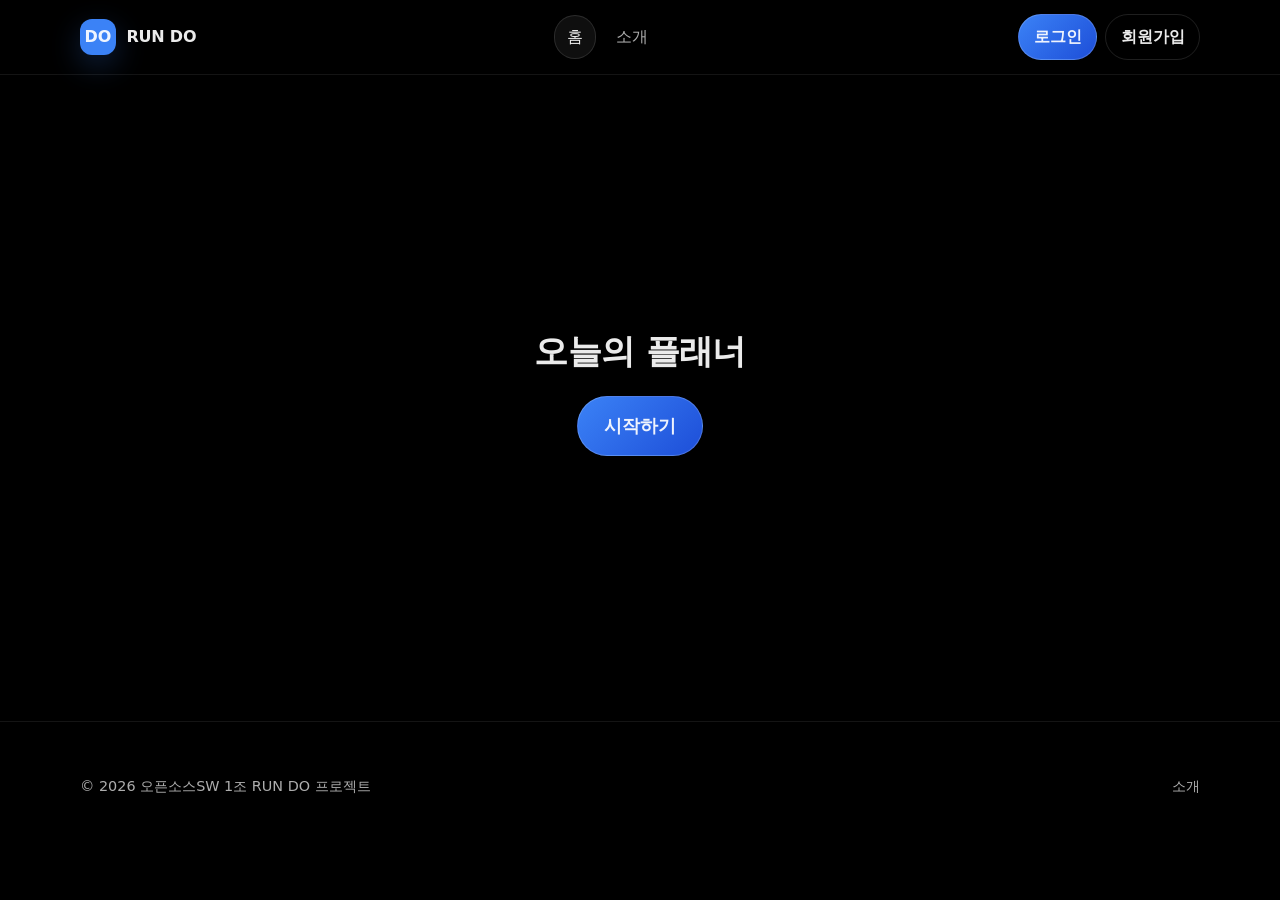
<file: RUN-DO/Frontend/index.html>
<!doctype html>
<html lang="ko">
  <head>
    <meta charset="UTF-8" />
    <meta name="viewport" content="width=device-width, initial-scale=1" />
    <meta name="description" content="오늘의 플래너 — 목표 과제와 진행을 한곳에서." />
    <title>RUN DO</title>
    <link rel="stylesheet" href="./styles.css" />
  </head>
  <body>
    <a class="skip-link" href="#main">본문으로 건너뛰기</a>

    <header class="site-header">
      <div class="container header-inner">
        <a class="brand" href="./index.html" aria-label="홈으로">
          <span class="brand-mark" aria-hidden="true">DO</span>
          <span class="brand-text">RUN DO</span>
        </a>

        <nav class="nav" aria-label="주요 메뉴">
          <button class="nav-toggle" type="button" data-nav-toggle aria-expanded="false">
            <span class="sr-only">메뉴 열기</span>
            <span aria-hidden="true">☰</span>
          </button>

          <ul class="nav-list" data-nav-list>
            <li><a class="nav-link" href="./index.html">홈</a></li>
            <li><a class="nav-link" href="./about.html">소개</a></li>
          </ul>
        </nav>

        <div class="header-actions">
          <a class="btn btn-primary" href="./login.html">로그인</a>
          <a class="btn btn-ghost" href="./signup.html">회원가입</a>
        </div>
      </div>
    </header>

    <main id="main">
      <section class="hero hero-home" aria-label="시작">
        <div class="container hero-home-inner">
          <div class="hero-planner">
            <p class="hero-planner-label">오늘의 플래너</p>
            <a
              class="btn btn-primary"
              href="./login.html"
              data-start-link
              data-href-guest="./login.html"
              data-href-auth="./planner.html"
              >시작하기</a>
          </div>
        </div>
      </section>
    </main>

    <footer class="site-footer">
      <div class="container footer-inner">
        <p class="muted small">
          © <span data-year></span> 오픈소스SW 1조 RUN DO 프로젝트
        </p>
        <div class="footer-links">
          <a class="muted small" href="./about.html">소개</a>
        </div>
      </div>
    </footer>

    <script src="./main.js" defer></script>
    <div id="toast-message" class="hidden"></div>
  </body>
</html>
</file>
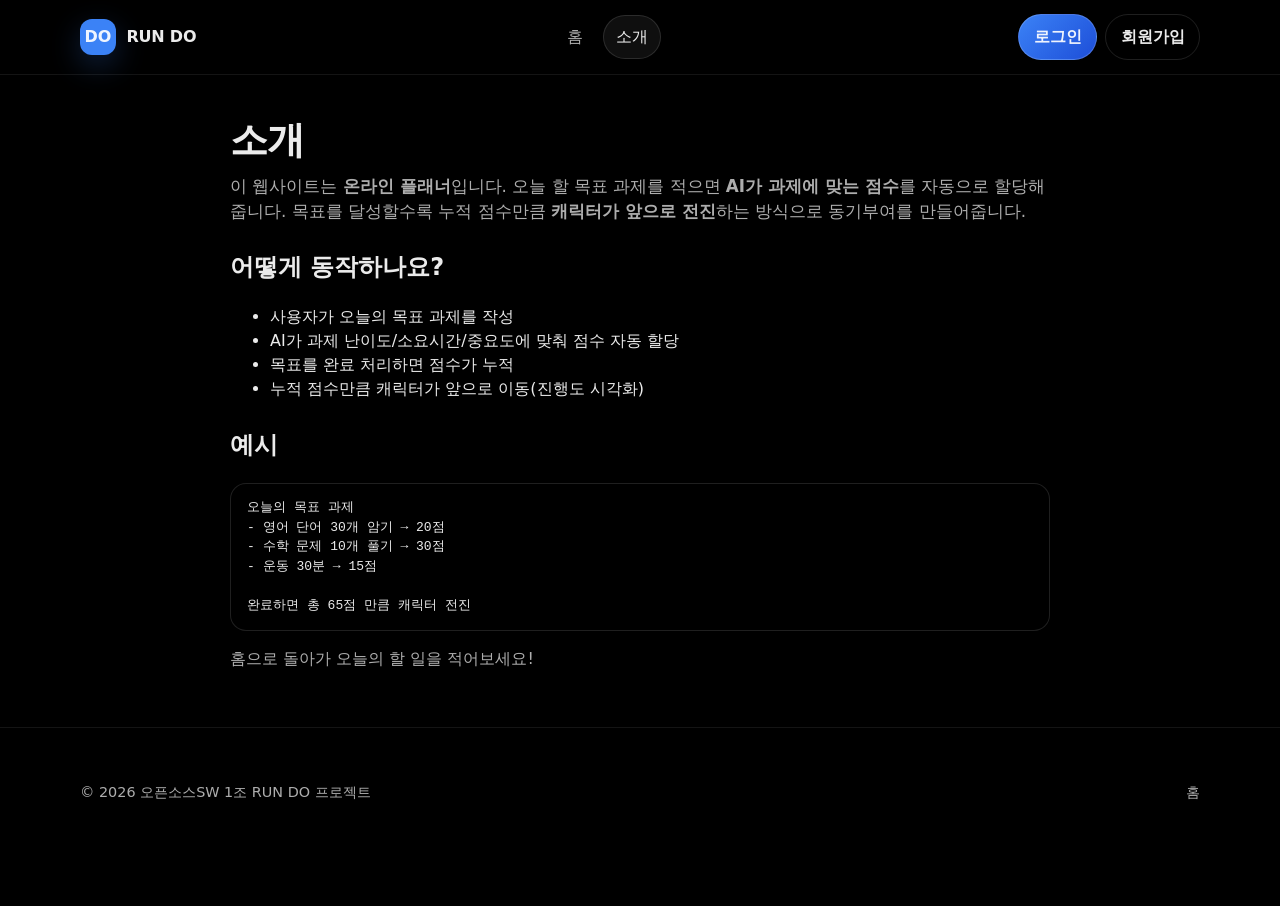
<file: RUN-DO/Frontend/about.html>
<!doctype html>
<html lang="ko">
  <head>
    <meta charset="UTF-8" />
    <meta name="viewport" content="width=device-width, initial-scale=1" />
    <meta name="description" content="오픈소스 AI 웹사이트 소개" />
    <title>소개 · RUN DO</title>
    <link rel="stylesheet" href="./styles.css" />
  </head>
  <body>
    <a class="skip-link" href="#main">본문으로 건너뛰기</a>

    <header class="site-header">
      <div class="container header-inner">
        <a class="brand" href="./index.html" aria-label="홈으로">
          <span class="brand-mark" aria-hidden="true">DO</span>
          <span class="brand-text">RUN DO</span>
        </a>

        <nav class="nav" aria-label="주요 메뉴">
          <button class="nav-toggle" type="button" data-nav-toggle aria-expanded="false">
            <span class="sr-only">메뉴 열기</span>
            <span aria-hidden="true">☰</span>
          </button>

          <ul class="nav-list" data-nav-list>
            <li><a class="nav-link" href="./index.html">홈</a></li>
            <li><a class="nav-link" href="./about.html">소개</a></li>
          </ul>
        </nav>

        <div class="header-actions">
          <a class="btn btn-primary" href="./login.html">로그인</a>
          <a class="btn btn-ghost" href="./signup.html">회원가입</a>
        </div>
      </div>
    </header>

    <main id="main" class="section">
      <div class="container prose">
        <h1>소개</h1>
        <p class="lead">
          이 웹사이트는 <strong>온라인 플래너</strong>입니다. 오늘 할 목표 과제를 적으면
          <strong>AI가 과제에 맞는 점수</strong>를 자동으로 할당해줍니다.
          목표를 달성할수록 누적 점수만큼 <strong>캐릭터가 앞으로 전진</strong>하는 방식으로
          동기부여를 만들어줍니다.
        </p>

        <h2>어떻게 동작하나요?</h2>
        <ul>
          <li>사용자가 오늘의 목표 과제를 작성</li>
          <li>AI가 과제 난이도/소요시간/중요도에 맞춰 점수 자동 할당</li>
          <li>목표를 완료 처리하면 점수가 누적</li>
          <li>누적 점수만큼 캐릭터가 앞으로 이동(진행도 시각화)</li>
        </ul>

        <h2>예시</h2>
        <div class="codebox" role="note" aria-label="예시 스키마">
          <pre><code>오늘의 목표 과제
- 영어 단어 30개 암기 → 20점
- 수학 문제 10개 풀기 → 30점
- 운동 30분 → 15점

완료하면 총 65점 만큼 캐릭터 전진</code></pre>
        </div>

        <p class="muted">
          홈으로 돌아가 오늘의 할 일을 적어보세요!
        </p>
      </div>
    </main>

    <footer class="site-footer">
      <div class="container footer-inner">
        <p class="muted small">
          © <span data-year></span> 오픈소스SW 1조 RUN DO 프로젝트
        </p>
        <div class="footer-links">
          <a class="muted small" href="./index.html">홈</a>
        </div>
      </div>
    </footer>

    <script src="./main.js" defer></script>
  </body>
</html>
</file>
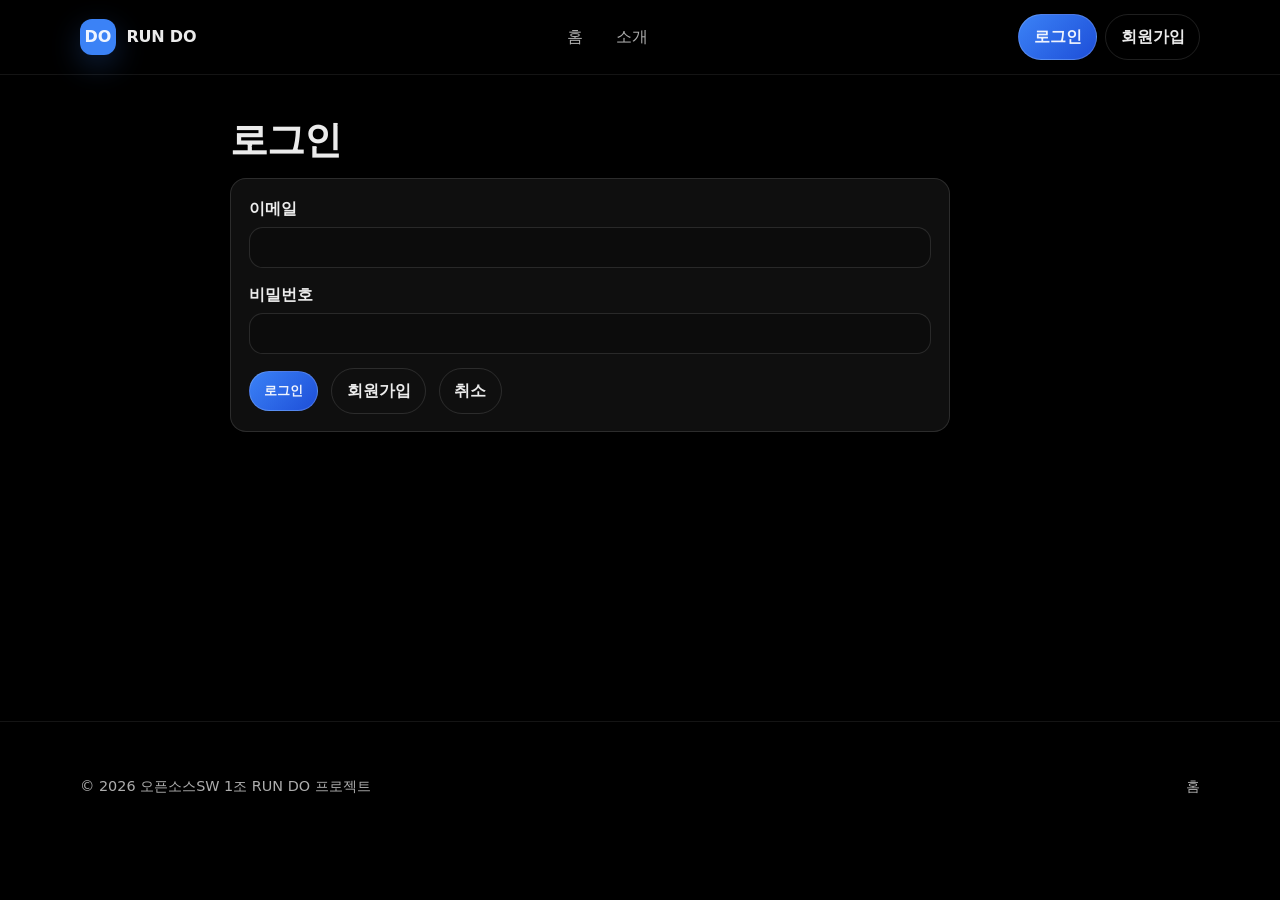
<file: RUN-DO/Frontend/login.html>
<!doctype html>
<html lang="ko">
  <head>
    <meta charset="UTF-8" />
    <meta name="viewport" content="width=device-width, initial-scale=1" />
    <meta name="description" content="로그인" />
    <title>로그인 · RUN DO</title>
    <link rel="stylesheet" href="./styles.css" />
  </head>
  <body>
    <a class="skip-link" href="#main">본문으로 건너뛰기</a>

    <header class="site-header">
      <div class="container header-inner">
        <a class="brand" href="./index.html" aria-label="홈으로">
          <span class="brand-mark" aria-hidden="true">DO</span>
          <span class="brand-text">RUN DO</span>
        </a>

        <nav class="nav" aria-label="주요 메뉴">
          <button class="nav-toggle" type="button" data-nav-toggle aria-expanded="false">
            <span class="sr-only">메뉴 열기</span>
            <span aria-hidden="true">☰</span>
          </button>

          <ul class="nav-list" data-nav-list>
            <li><a class="nav-link" href="./index.html">홈</a></li>
            <li><a class="nav-link" href="./about.html">소개</a></li>
          </ul>
        </nav>

        <div class="header-actions">
          <a class="btn btn-primary" href="./login.html" aria-current="page">로그인</a>
          <a class="btn btn-ghost" href="./signup.html">회원가입</a>
        </div>
      </div>
    </header>

    <main id="main" class="section">
      <div class="container prose">
        <h1>로그인</h1>
        <p class="muted"></p>

        <form class="form" action="#" method="post" autocomplete="on" novalidate data-auth="login">
          <div class="form-row">
            <label class="label" for="email">이메일</label>
            <input class="input" id="email" name="email" type="email" inputmode="email" autocomplete="email" required />
          </div>

          <div class="form-row">
            <label class="label" for="password">비밀번호</label>
            <input class="input" id="password" name="password" type="password" autocomplete="current-password" required />
          </div>

          <div class="form-actions">
            <button class="btn btn-primary" type="submit">로그인</button>
            <a class="btn btn-ghost" href="./signup.html">회원가입</a>
            <a class="btn btn-ghost" href="./index.html">취소</a>
          </div>
        </form>
      </div>
    </main>

    <footer class="site-footer">
      <div class="container footer-inner">
        <p class="muted small">© <span data-year></span> 오픈소스SW 1조 RUN DO 프로젝트</p>
        <div class="footer-links">
          <a class="muted small" href="./index.html">홈</a>
        </div>
      </div>
    </footer>

    <script src="./main.js" defer></script>
    <div id="toast-message"></div>
  </body>
</html>
</file>
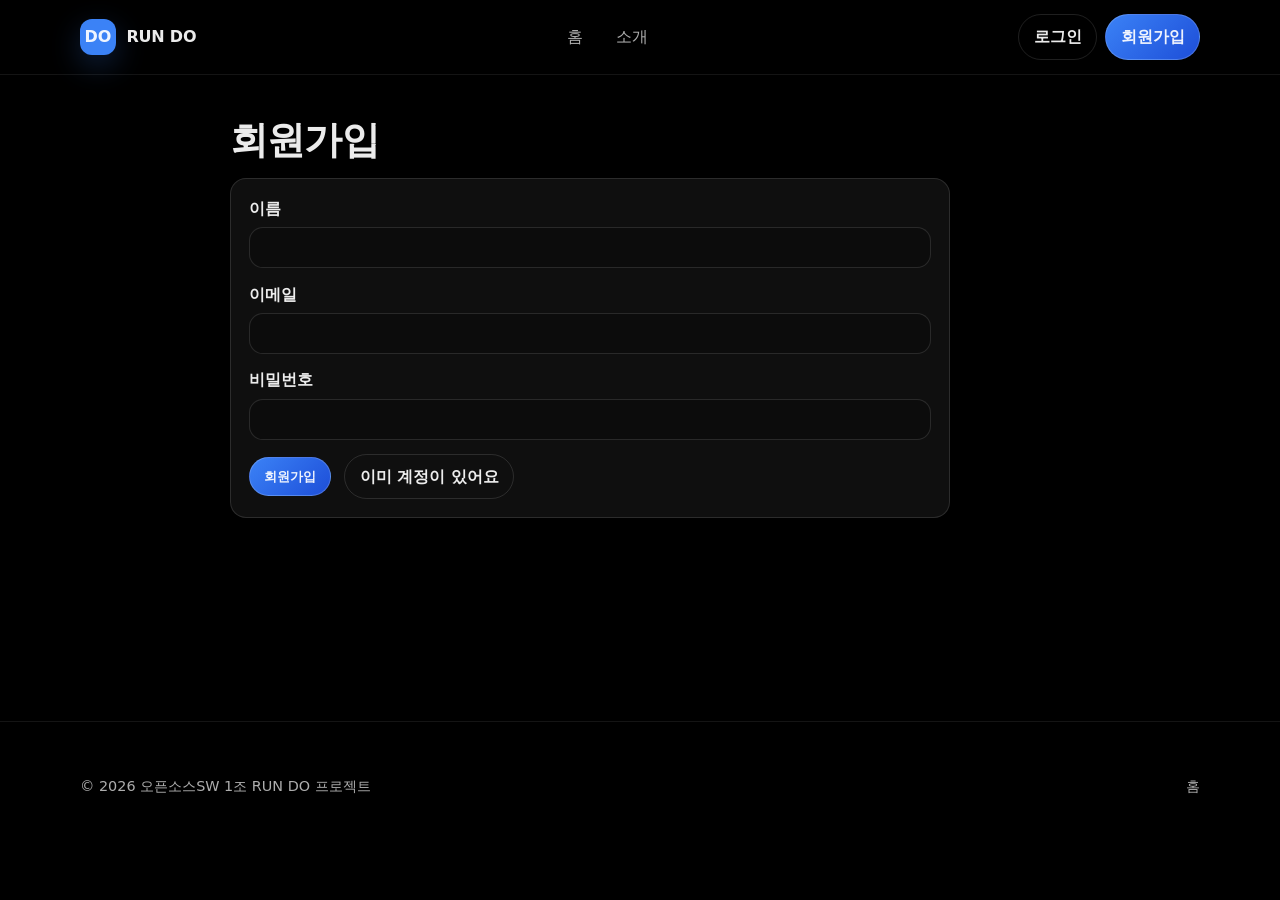
<file: RUN-DO/Frontend/signup.html>
<!doctype html>
<html lang="ko">
  <head>
    <meta charset="UTF-8" />
    <meta name="viewport" content="width=device-width, initial-scale=1" />
    <meta name="description" content="회원가입" />
    <title>회원가입 · RUN DO</title>
    <link rel="stylesheet" href="./styles.css" />
  </head>
  <body>
    <a class="skip-link" href="#main">본문으로 건너뛰기</a>

    <header class="site-header">
      <div class="container header-inner">
        <a class="brand" href="./index.html" aria-label="홈으로">
          <span class="brand-mark" aria-hidden="true">DO</span>
          <span class="brand-text">RUN DO</span>
        </a>

        <nav class="nav" aria-label="주요 메뉴">
          <button class="nav-toggle" type="button" data-nav-toggle aria-expanded="false">
            <span class="sr-only">메뉴 열기</span>
            <span aria-hidden="true">☰</span>
          </button>

          <ul class="nav-list" data-nav-list>
            <li><a class="nav-link" href="./index.html">홈</a></li>
            <li><a class="nav-link" href="./about.html">소개</a></li>
          </ul>
        </nav>

        <div class="header-actions">
          <a class="btn btn-ghost" href="./login.html">로그인</a>
          <a class="btn btn-primary" href="./signup.html" aria-current="page">회원가입</a>
        </div>
      </div>
    </header>

    <main id="main" class="section">
      <div class="container prose">
        <h1>회원가입</h1>
        <p class="muted"></p>

        <form class="form" action="#" method="post" autocomplete="on" novalidate data-auth="signup">
          <div class="form-row">
            <label class="label" for="name">이름</label>
            <input class="input" id="name" name="name" autocomplete="name" required />
          </div>

          <div class="form-row">
            <label class="label" for="email">이메일</label>
            <input class="input" id="email" name="email" type="email" inputmode="email" autocomplete="email" required />
          </div>

          <div class="form-row">
            <label class="label" for="password">비밀번호</label>
            <input class="input" id="password" name="password" type="password" autocomplete="new-password" required />
          </div>

          <div class="form-actions">
            <button class="btn btn-primary" type="submit">회원가입</button>
            <a class="btn btn-ghost" href="./login.html">이미 계정이 있어요</a>
          </div>
        </form>
      </div>
    </main>

    <footer class="site-footer">
      <div class="container footer-inner">
        <p class="muted small">© <span data-year></span> 오픈소스SW 1조 RUN DO 프로젝트</p>
        <div class="footer-links">
          <a class="muted small" href="./index.html">홈</a>
        </div>
      </div>
    </footer>

    <script src="./main.js" defer></script>
    <div id="toast-message"></div>
  </body>
</html>
</file>
<file: RUN-DO/Frontend/styles.css>
:root{
  --bg: #000000;
  --panel: rgba(255,255,255,.06);
  --panel2: rgba(255,255,255,.09);
  --text: rgba(255,255,255,.92);
  --muted: rgba(255,255,255,.68);
  --border: rgba(255,255,255,.12);
  --brand: #60a5fa;
  --brand2: #a78bfa;
  --shadow: 0 20px 60px rgba(0,0,0,.35);
  --radius: 16px;
  --container: 1120px;
  color-scheme: dark;
}

[data-theme="light"]{
  --bg:#000000;
  --panel: rgba(0,0,0,.04);
  --panel2: rgba(0,0,0,.07);
  --text: rgba(0,0,0,.9);
  --muted: rgba(0,0,0,.62);
  --border: rgba(0,0,0,.12);
  --shadow: 0 20px 60px rgba(0,0,0,.12);
  color-scheme: light;
}

*{box-sizing:border-box}
html,body{height:100%}
body{
  margin:0;
  min-height:100vh;
  min-height:100dvh;
  display:flex;
  flex-direction:column;
  font-family: ui-sans-serif, system-ui, -apple-system, Segoe UI, Roboto, "Noto Sans KR", "Apple SD Gothic Neo", "Malgun Gothic", Arial, sans-serif;
  background: var(--bg);
  color:var(--text);
  line-height:1.5;
}

main{flex:1 0 auto}

a{color:inherit; text-decoration:none}
a:hover{opacity:.92}

.container{
  width:min(var(--container), calc(100% - 2rem));
  margin-inline:auto;
}

.skip-link{
  position:absolute; left:-999px; top:auto; width:1px; height:1px; overflow:hidden;
}
.skip-link:focus{
  left:1rem; top:1rem; width:auto; height:auto; padding:.75rem 1rem;
  background:var(--panel2); border:1px solid var(--border); border-radius:999px;
  z-index:999;
}

.sr-only{
  position:absolute; width:1px; height:1px; padding:0; margin:-1px; overflow:hidden;
  clip: rect(0,0,0,0); white-space:nowrap; border:0;
}

.site-header{
  position:sticky;
  top:0;
  z-index:50;
  background: linear-gradient(to bottom, rgba(0,0,0,.25), rgba(0,0,0,0));
  backdrop-filter: blur(10px);
  border-bottom: 1px solid rgba(255,255,255,.08);
}

[data-theme="light"] .site-header{
  background: linear-gradient(to bottom, rgba(255,255,255,.8), rgba(255,255,255,0));
  border-bottom: 1px solid rgba(0,0,0,.06);
}

.header-inner{
  display:flex;
  align-items:center;
  justify-content:space-between;
  gap:1rem;
  padding:.9rem 0;
}

.brand{display:flex; align-items:center; gap:.65rem; font-weight:700}
.brand-mark{
  display:grid; place-items:center;
  width:36px; height:36px;
  border-radius:12px;
  background: rgba(59,130,246,1);
  box-shadow: 0 10px 30px rgba(59,130,246,.25);
}
.brand-text{letter-spacing:-.2px}

.nav{display:flex; align-items:center; gap:.75rem}
.nav-toggle{
  display:none;
  align-items:center; justify-content:center;
  width:40px; height:40px;
  border-radius:12px;
  background:var(--panel);
  border:1px solid var(--border);
  color:var(--text);
}
.nav-list{
  display:flex;
  align-items:center;
  gap:.4rem;
  list-style:none;
  padding:0; margin:0;
}
.nav-link{
  display:inline-flex;
  padding:.55rem .75rem;
  border-radius:999px;
  color:var(--muted);
  border:1px solid transparent;
}
.nav-link[aria-current="page"], .nav-link.active{
  color:var(--text);
  background:var(--panel);
  border-color:var(--border);
}
.nav-link:hover{
  background:var(--panel);
  border-color:var(--border);
  color:var(--text);
}

.header-actions{display:flex; align-items:center; gap:.5rem}

.user-profile{
  display:flex; align-items:center; gap:.6rem;
  background: transparent;
  border: 1px solid transparent;
  border-radius: 999px;
  padding: .3rem .6rem .3rem .3rem;
  cursor: pointer;
  color: var(--text);
  transition: background .15s ease, border-color .15s ease;
}
.user-profile:hover{
  background: var(--panel);
  border-color: var(--border);
}
.user-avatar{
  display:grid; place-items:center;
  width:34px; height:34px; flex-shrink:0;
  border-radius:50%;
  background: linear-gradient(135deg, rgba(59,130,246,1), rgba(167,139,250,1));
  font-weight:700; font-size:.85rem; color:#fff;
  box-shadow: 0 0 0 2px var(--border);
}
.user-name{font-size:.9rem; font-weight:600; color:var(--text); max-width:120px; overflow:hidden; text-overflow:ellipsis; white-space:nowrap}

.btn{
  display:inline-flex;
  align-items:center;
  justify-content:center;
  gap:.5rem;
  padding:.6rem .9rem;
  border-radius:999px;
  border:1px solid var(--border);
  background:var(--panel);
  color:var(--text);
  font-weight:600;
}
.btn:hover{background:var(--panel2)}
.btn-primary{
  background: linear-gradient(135deg, rgba(59,130,246,1), rgba(29,78,216,1));
  border-color: rgba(255,255,255,.18);
}
.btn-primary:hover{filter:saturate(1.05) brightness(1.03)}
.btn-ghost{background:transparent}

.hero-home-inner{
  display:flex;
  flex-direction:column;
  align-items:center;
  justify-content:center;
  text-align:center;
  min-height:min(58vh, 520px);
  padding-block:2.5rem;
}
.hero-home .hero-planner{align-items:center; gap:.75rem}
.hero-home .hero-planner-label{
  font-size:clamp(1.55rem, 4.2vw, 2.15rem);
  font-weight:800;
  margin:0 0 .35rem;
}
.hero-home .hero-planner .btn{
  padding:.95rem 1.65rem;
  font-size:1.15rem;
  font-weight:700;
  border-radius:999px;
}
.hero-home {
  padding: 3.5rem 0 2.5rem;
}

.hero-inner{
  display:grid;
  grid-template-columns: 1.2fr .8fr;
  gap: 2rem;
  align-items:start;
}
.badge{
  display:inline-flex;
  padding:.35rem .7rem;
  border-radius:999px;
  border:1px solid var(--border);
  background:var(--panel);
  color:var(--muted);
  font-weight:600;
  margin:0 0 .8rem;
}
h1{
  margin:.2rem 0 .7rem;
  font-size: clamp(2rem, 4vw, 3rem);
  line-height:1.15;
  letter-spacing:-.02em;
}
.lead{
  margin:0 0 1.2rem;
  color:var(--muted);
  font-size:1.05rem;
}
.hero-cta{display:flex; gap:.6rem; flex-wrap:wrap; align-items:center}
.hero-planner{display:flex; flex-direction:column; align-items:flex-start; gap:.45rem}
.hero-planner-label{
  margin:0;
  font-size:1rem;
  font-weight:700;
  color:var(--text);
  letter-spacing:-.02em;
}
.hero-stats{
  margin-top:1.6rem;
  display:flex;
  gap:1rem;
  flex-wrap:wrap;
}
.stat{
  padding:.75rem .9rem;
  border-radius: var(--radius);
  border:1px solid var(--border);
  background:var(--panel);
}
.stat-num{font-weight:800; font-size:1.25rem}
.stat-label{color:var(--muted); font-size:.9rem}

.hero-card .card{
  border-radius: calc(var(--radius) + 6px);
  border:1px solid var(--border);
  background: linear-gradient(180deg, rgba(255,255,255,.08), rgba(255,255,255,.04));
  box-shadow: var(--shadow);
  padding: 1.1rem 1.1rem 1rem;
}

[data-theme="light"] .hero-card .card{
  background: linear-gradient(180deg, rgba(255,255,255,.9), rgba(255,255,255,.72));
}

.card-top{display:flex; gap:.5rem; margin-bottom:.75rem}
.pill{
  font-size:.85rem;
  padding:.3rem .55rem;
  border-radius:999px;
  background: rgba(124,58,237,.18);
  border:1px solid rgba(124,58,237,.28);
}
.pill-muted{
  background: rgba(255,255,255,.06);
  border-color: var(--border);
  color: var(--muted);
}
.card-title{margin:0 0 .35rem; font-size:1.25rem}
.card-desc{margin:0 0 .8rem; color:var(--muted)}
.checklist{
  margin:.5rem 0 1rem;
  padding-left:1.1rem;
  color:var(--muted);
}
.checklist li{margin:.25rem 0}
.card-link{color: rgba(124,58,237,1); font-weight:700}
[data-theme="light"] .card-link{color: rgba(124,58,237,1)}

.section{padding: 2.5rem 0}
.section-head{margin-bottom:1rem}
.section-head h2{margin:0 0 .35rem; font-size:1.6rem}
.muted{color:var(--muted)}
.small{font-size:.9rem}

.grid{
  display:grid;
  grid-template-columns: repeat(4, 1fr);
  gap: 1rem;
}
.tile{
  padding: 1.05rem 1.05rem 1rem;
  border-radius: var(--radius);
  border:1px solid var(--border);
  background:var(--panel);
  transition: transform .12s ease, background .12s ease;
}
.tile:hover{transform: translateY(-2px); background:var(--panel2)}
.tile h3{margin:0 0 .35rem}
.tile-link{display:inline-block; margin-top:.6rem; font-weight:700; color: rgba(34,197,94,1)}

.form{
  max-width: 720px;
  border-radius: var(--radius);
  border: 1px solid var(--border);
  background: var(--panel);
  padding: 1.1rem;
}
.form-row{display:grid; gap:.4rem; margin-bottom:.9rem}
.label{font-weight:700}
.input, .textarea{
  width:100%;
  padding:.75rem .85rem;
  border-radius: 14px;
  border: 1px solid var(--border);
  background: rgba(0,0,0,.18);
  color: var(--text);
}
[data-theme="light"] .input, [data-theme="light"] .textarea{
  background: rgba(255,255,255,.75);
}
.input:focus, .textarea:focus{
  outline: none;
  border-color: rgba(124,58,237,.55);
  box-shadow: 0 0 0 4px rgba(124,58,237,.18);
}
.form-actions{
  display:flex;
  align-items:center;
  gap:.8rem;
  flex-wrap:wrap;
}

.site-footer{
  margin-top:auto;
  padding: 2.5rem 0 clamp(2.75rem, 10vh, 5.5rem);
  border-top: 1px solid rgba(255,255,255,.08);
}
[data-theme="light"] .site-footer{border-top: 1px solid rgba(0,0,0,.06)}
.footer-inner{
  display:flex;
  align-items:center;
  justify-content:space-between;
  gap:1rem;
}
.footer-links{display:flex; gap:.9rem}

.prose{max-width: 820px}
.prose h1{font-size: clamp(1.9rem, 3.6vw, 2.4rem)}
.prose h2{margin-top:1.6rem}
.codebox{
  border-radius: var(--radius);
  border:1px solid var(--border);
  background: rgba(0,0,0,.22);
  padding: .9rem 1rem;
  overflow:auto;
}
[data-theme="light"] .codebox{background: rgba(255,255,255,.7)}
.codebox pre{margin:0}

/* ── 프로필 드롭다운 (Google 스타일) ── */
.profile-btn-wrapper {
  position: relative;
}

.profile-dropdown {
  position: absolute;
  top: calc(100% + 10px);
  right: 0;
  z-index: 60;
  width: 300px;
  background: #1e1e2e;
  border: 1px solid rgba(255,255,255,.14);
  border-radius: 18px;
  box-shadow: 0 8px 40px rgba(0,0,0,.6);
  padding: 0 0 .8rem;
  opacity: 0;
  transform: scale(.95) translateY(-6px);
  pointer-events: none;
  transition: opacity .18s ease, transform .18s ease;
  overflow: hidden;
}
.profile-dropdown.open {
  opacity: 1;
  transform: scale(1) translateY(0);
  pointer-events: auto;
}

.profile-dropdown-top {
  display: flex;
  justify-content: space-between;
  align-items: center;
  padding: .85rem 1rem .7rem;
  border-bottom: 1px solid var(--border);
  margin-bottom: .2rem;
}
.profile-dropdown-email {
  font-size: .85rem;
  color: var(--muted);
  overflow: hidden;
  text-overflow: ellipsis;
  white-space: nowrap;
}
.profile-dropdown-x {
  display: grid; place-items: center;
  width: 28px; height: 28px;
  border-radius: 50%;
  border: none;
  background: transparent;
  color: var(--muted);
  font-size: .95rem;
  cursor: pointer;
  flex-shrink: 0;
  transition: background .15s ease;
}
.profile-dropdown-x:hover { background: var(--panel2); color: var(--text); }

.profile-dropdown-body {
  display: flex;
  flex-direction: column;
  align-items: center;
  gap: .6rem;
  padding: 1.1rem 1rem .9rem;
}
.profile-avatar-xl {
  display: grid; place-items: center;
  width: 72px; height: 72px;
  border-radius: 50%;
  background: linear-gradient(135deg, rgba(59,130,246,1), rgba(167,139,250,1));
  font-weight: 800; font-size: 1.8rem; color: #fff;
  box-shadow: 0 4px 20px rgba(59,130,246,.4);
}
.profile-greeting {
  margin: 0;
  font-size: 1rem;
  text-align: center;
  color: var(--text);
}

.profile-planner-btn {
  display: block;
  width: calc(100% - 2rem);
  margin: .2rem 1rem .6rem;
  padding: .65rem 1rem;
  border-radius: 999px;
  border: 1px solid var(--border);
  background: var(--panel);
  color: var(--text);
  font-weight: 600;
  font-size: .95rem;
  text-align: center;
  cursor: pointer;
  transition: background .15s ease;
}
.profile-planner-btn:hover { background: var(--panel2); }

.profile-dropdown-footer {
  display: flex;
  justify-content: center;
  padding: .3rem 1rem 0;
  border-top: 1px solid var(--border);
  margin-top: .2rem;
  padding-top: .7rem;
}
.profile-logout-btn {
  font-size: .88rem;
  padding: .45rem .9rem;
  color: var(--muted);
}

/* ── 공통 드로어 오버레이 ── */
.drawer-overlay {
  position: fixed;
  inset: 0;
  z-index: 300;
  background: rgba(0,0,0,.5);
  backdrop-filter: blur(4px);
  opacity: 0;
  pointer-events: none;
  transition: opacity .3s ease;
}
.drawer-overlay.active {
  opacity: 1;
  pointer-events: auto;
}

/* ── 공통 드로어 헤더 / 닫기 버튼 ── */
.drawer-header {
  display: flex;
  justify-content: space-between;
  align-items: flex-start;
  margin-bottom: 1rem;
}
.drawer-title {
  margin: 0;
  font-size: 1.25rem;
  font-weight: 800;
}
.drawer-close-btn {
  display: grid;
  place-items: center;
  width: 34px; height: 34px;
  border-radius: 50%;
  border: 1px solid var(--border);
  background: var(--panel);
  color: var(--muted);
  font-size: 1rem;
  cursor: pointer;
  flex-shrink: 0;
  transition: background .15s ease, color .15s ease;
}
.drawer-close-btn:hover { background: var(--panel2); color: var(--text); }

/* ── 프로필 드로어 (왼쪽 슬라이드) ── */
.profile-drawer {
  position: fixed;
  top: 0; left: 0;
  z-index: 400;
  width: min(400px, 92vw);
  height: 100%;
  background: linear-gradient(160deg, rgba(10,20,40,.97), rgba(10,10,20,.97));
  border-right: 1px solid rgba(96,165,250,.2);
  box-shadow: 12px 0 48px rgba(0,0,0,.5);
  display: flex;
  flex-direction: column;
  padding: 1.5rem 1.4rem;
  transform: translateX(-100%);
  transition: transform .35s cubic-bezier(0.4, 0, 0.2, 1);
  overflow-y: auto;
}
.profile-drawer.open { transform: translateX(0); }

.profile-user-info {
  display: flex;
  align-items: center;
  gap: 1rem;
  padding-bottom: 1.2rem;
  border-bottom: 1px solid var(--border);
  margin-bottom: 1.2rem;
}
.profile-avatar-large {
  display: grid; place-items: center;
  width: 58px; height: 58px; flex-shrink: 0;
  border-radius: 50%;
  background: linear-gradient(135deg, rgba(59,130,246,1), rgba(167,139,250,1));
  font-weight: 800; font-size: 1.5rem; color: #fff;
  box-shadow: 0 4px 20px rgba(59,130,246,.4);
}
.profile-display-name { margin: 0 0 .2rem; font-weight: 700; font-size: 1.1rem; }
.profile-email { margin: 0; font-size: .85rem; color: var(--muted); }

.profile-stats-row {
  display: flex;
  gap: .7rem;
  margin-bottom: 1.4rem;
}
.profile-stat-box {
  flex: 1;
  display: flex; flex-direction: column; align-items: center; gap: .2rem;
  padding: .8rem .4rem;
  border-radius: var(--radius);
  border: 1px solid var(--border);
  background: var(--panel);
}
.profile-stat-num { font-weight: 800; font-size: 1.2rem; color: var(--brand); }
.profile-stat-label { font-size: .75rem; color: var(--muted); text-align: center; }

.profile-section-title {
  font-size: .8rem;
  font-weight: 700;
  color: var(--muted);
  text-transform: uppercase;
  letter-spacing: .07em;
  margin: 1.2rem 0 .6rem;
}
.profile-task-item {
  display: flex;
  justify-content: space-between;
  align-items: center;
  gap: .6rem;
  padding: .6rem .8rem;
  border-radius: 10px;
  border: 1px solid var(--border);
  background: var(--panel);
  margin-bottom: .4rem;
  font-size: .9rem;
}
.profile-task-name { flex: 1; min-width: 0; overflow: hidden; text-overflow: ellipsis; white-space: nowrap; }
.profile-task-score { font-weight: 700; color: var(--brand2); flex-shrink: 0; }

/* ── 랭킹 드로어 토글 버튼 (오른쪽 고정 탭) ── */
.ranking-toggle-btn {
  position: fixed;
  right: 0; top: 50%;
  transform: translateY(-50%);
  z-index: 200;
  display: flex; flex-direction: column; align-items: center; gap: .35rem;
  padding: .9rem .6rem;
  background: linear-gradient(180deg, rgba(167,139,250,1), rgba(124,58,237,1));
  border: 1px solid rgba(255,255,255,.18);
  border-right: none;
  border-radius: 14px 0 0 14px;
  color: #fff;
  font-weight: 700;
  cursor: pointer;
  box-shadow: -4px 0 20px rgba(124,58,237,.35);
  transition: padding .2s ease, box-shadow .2s ease;
}
.ranking-toggle-btn:hover {
  padding-right: 1rem;
  box-shadow: -6px 0 28px rgba(124,58,237,.55);
}
.ranking-toggle-icon { font-size: 1.5rem; line-height: 1; }
.ranking-toggle-label { font-size: .78rem; letter-spacing: .04em; writing-mode: vertical-lr; }

/* ── 랭킹 드로어 (오른쪽 슬라이드) ── */
.ranking-drawer {
  position: fixed;
  top: 0; right: 0;
  z-index: 400;
  width: min(380px, 92vw);
  height: 100%;
  background: linear-gradient(160deg, rgba(20,10,40,.97), rgba(10,10,20,.97));
  border-left: 1px solid rgba(167,139,250,.25);
  box-shadow: -12px 0 48px rgba(0,0,0,.5);
  display: flex; flex-direction: column;
  padding: 1.5rem 1.4rem;
  transform: translateX(100%);
  transition: transform .35s cubic-bezier(0.4, 0, 0.2, 1);
  overflow-y: auto;
}
.ranking-drawer.open { transform: translateX(0); }
.ranking-list { display: flex; flex-direction: column; gap: .6rem; flex: 1; }

@media (max-width: 980px){
  .hero-inner{grid-template-columns: 1fr; }
  .grid{grid-template-columns: repeat(2, 1fr)}
}

@media (max-width: 640px){
  .nav-toggle{display:inline-flex}
  .nav-list{
    position:absolute;
    right:1rem;
    top:64px;
    display:none;
    flex-direction:column;
    align-items:stretch;
    gap:.25rem;
    width: min(320px, calc(100vw - 2rem));
    padding:.6rem;
    border-radius: 18px;
    background: rgba(0,0,0,.55);
    border:1px solid rgba(255,255,255,.12);
    backdrop-filter: blur(12px);
  }
  [data-theme="light"] .nav-list{
    background: rgba(255,255,255,.86);
    border-color: rgba(0,0,0,.1);
  }
  .nav-list.open{display:flex}
  .nav-link{padding:.7rem .85rem}
  .grid{grid-template-columns: 1fr}
  .footer-inner{flex-direction:column; align-items:flex-start}
}

/* =========================================
  Toast 알림창 스타일 및 애니메이션 
========================================= */
#toast-message {
    visibility: hidden; /* 평소에는 숨겨둠 */
    min-width: 250px;
    margin-left: -141px; /* 화면 정중앙 정렬을 위한 계산 (min-width/2 + padding) */
    background-color: #333333; /* 세련된 다크 그레이 배경 */
    color: #ffffff;
    text-align: center;
    border-radius: 8px; /* 둥근 모서리 */
    padding: 16px;
    position: fixed;
    z-index: 9999; /* 다른 모든 요소보다 항상 맨 위에 표시 */
    left: 50%;
    bottom: 20px; /* 화면 맨 밑에 대기 */
    font-size: 15px;
    font-weight: 500;
    box-shadow: 0px 4px 12px rgba(0, 0, 0, 0.15); /* 부드러운 그림자 */
    
    /* 애니메이션 준비 동작 (투명도 0) */
    opacity: 0; 
    transition: opacity 0.3s ease-in-out, bottom 0.3s ease-in-out, visibility 0.3s;
}

/* JS에서 show 클래스를 붙였을 때 작동하는 애니메이션 */
#toast-message.show {
    visibility: visible;
    opacity: 1; /* 스르륵 선명해짐 */
    bottom: 50px; /* 아래에서 위로 살짝 떠오름 */
}


/* =========================================
  과거 플래너 몰아보기 스타일
========================================= */
#history-section {
    margin-top: 30px;
    padding: 20px;
    background-color: var(--panel); /* 주변 배경과 완벽히 녹아드는 투명 다크 베이스 */
    border: 1px solid var(--border);
    border-radius: var(--radius);
    box-shadow: var(--shadow);
}

#history-section h3 {
    margin: 0 0 15px 0;
    color: var(--text);
    font-size: 15px;
    font-weight: 800;
}

/* [1차 분류] 날짜별로 묶어주는 세련된 내부 컨테이너 카드 */
.history-date-card {
    background: rgba(255, 255, 255, 0.02);
    border: 1px solid rgba(255, 255, 255, 0.05);
    border-radius: 12px;
    padding: 15px;
    margin-bottom: 15px;
}
.history-date-card:last-child {
    margin-bottom: 0;
}

.history-date-title {
    font-size: 13px;
    font-weight: 700;
    color: var(--brand); /* 포인트 블루 칼라링 */
    margin: 0 0 12px 0;
    padding-bottom: 6px;
    border-bottom: 1px solid var(--border);
}

/* [2차 분류] 날짜 내부에서 완료/미완료 서브 섹션을 분리하는 그룹 */
.history-status-group {
    margin-bottom: 12px;
}
.history-status-group:last-child {
    margin-bottom: 0;
}

.history-status-label {
    font-size: 12px;
    font-weight: 700;
    margin: 0 0 6px 0;
}
.history-status-label.completed { color: #2ecc71; } /* 완료는 활력 가득한 그린 */
.history-status-label.incomplete { color: #e74c3c; } /* 미완료는 경고 레드 */

.history-item-list {
    list-style: none;
    padding: 0;
    margin: 0;
}

.history-item-list li {
    display: flex;
    justify-content: space-between;
    align-items: center;
    padding: 8px 10px;
    background: rgba(0, 0, 0, 0.2);
    border-radius: 6px;
    margin-bottom: 4px;
    font-size: 13px;
    color: rgba(255, 255, 255, 0.85);
    border: 1px solid rgba(255, 255, 255, 0.02);
}
.history-item-list li:last-child {
    margin-bottom: 0;
}

.history-item-score {
    font-weight: 700;
    font-size: 11px;
    color: var(--brand2);
    background: rgba(167, 139, 250, 0.1);
    padding: 1px 5px;
    border-radius: 4px;
}
</file>
